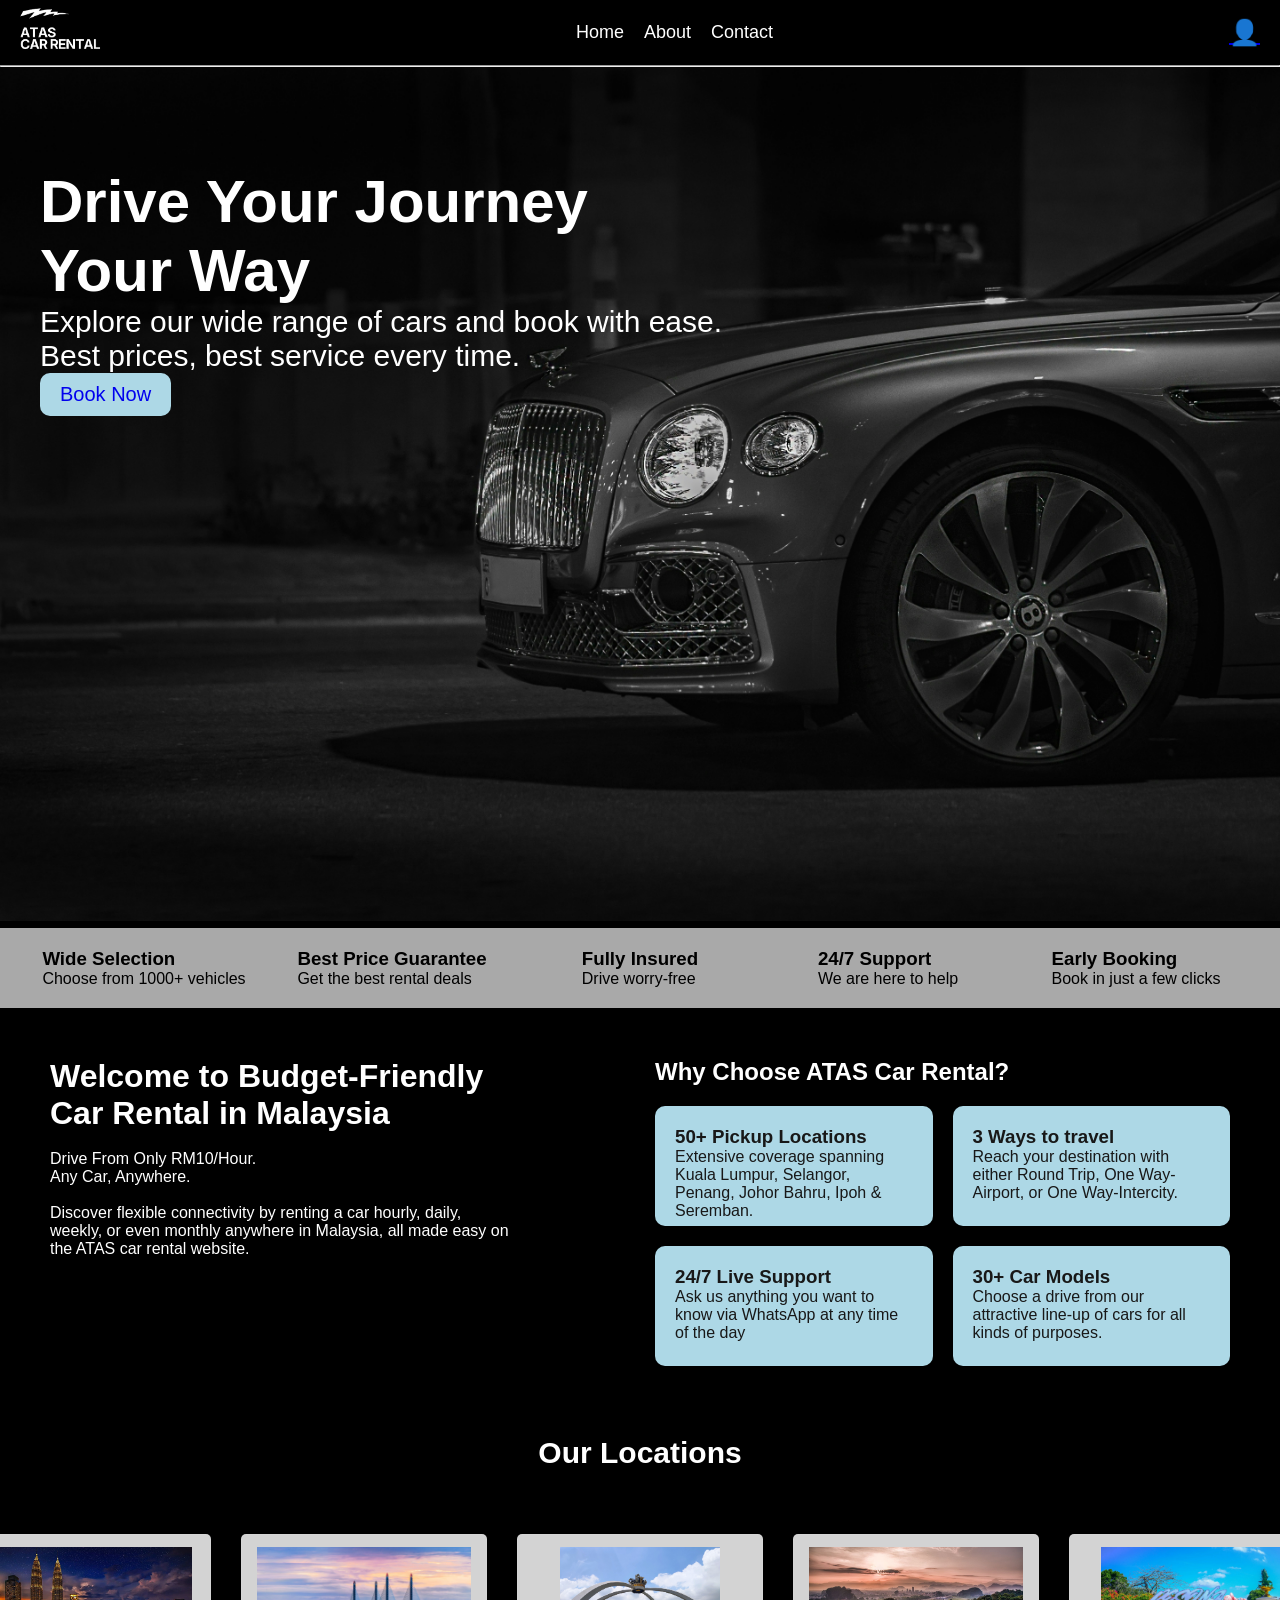
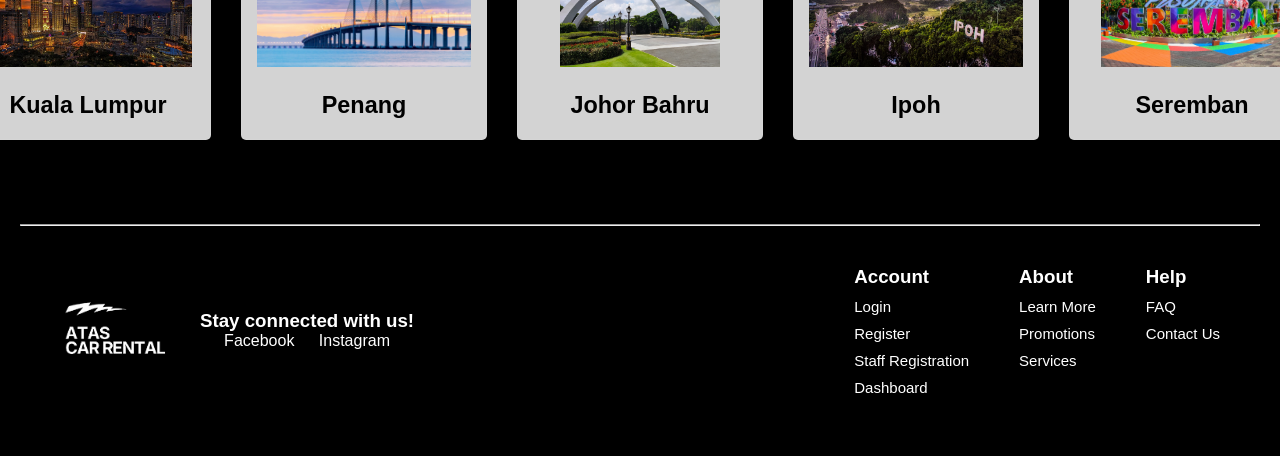
<file: car_rental/index.html>
<!DOCTYPE html>
<html lang="en">
<head>
    <meta charset="UTF-8">
    <meta name="viewport" content="width=device-width, initial-scale=1.0">
    <link href="css/style.css" rel="stylesheet">
    <title>HomePage</title>
</head>
<body>
    <header> 
        <div class="header-container">
            <a href="index.html">
                <img src="images/atas_logo.png" alt="Logo" class="logo">
            </a>
            <nav>
                <ul>
                    <li><a href="index.html">Home</a></li>
                    <li><a href="about.html">About</a></li>
                    <li><a href="submit_form.php">Contact</a></li>
                </ul>
            </nav>
                <a href="login.php" class="login-button">👤</a>
        </div>
        <hr>
    </header>

    


        <div class="top-content">
            <img src="images/car.jpg" alt="Car Image" class="car-image">

            <div class="text-overlay">
                <h1 class="heading1">Drive Your Journey</h1>
                <h1 class="heading2">Your Way</h1>
                <p>Explore our wide range of cars and book with ease.<br> 
                    Best prices, best service every time.</p>
                    
                    
                <a href="vehicle_listing.php" class="book-now-button">Book Now</a>
            </div>
        </div>

        

        <div class="services-container">
            <div class="sections">
                <h3>Wide Selection</h3>
                <p>Choose from 1000+ vehicles</p>
            </div>

            <div class="sections">
                <h3>Best Price Guarantee</h3>
                <p>Get the best rental deals</p>
            </div>

            <div class="sections">
                <h3>Fully Insured</h3>
                <p>Drive worry-free</p>
            </div>

            <div class="sections">
                <h3>24/7 Support</h3>
                <p>We are here to help</p>
            </div>

            <div class="sections">
                <h3>Early Booking</h3>
                <p>Book in just a few clicks</p>
            </div>
        </div>


        <div class="why-choose-us">

            <div class="why-choose-us-content">
                <h1>Welcome to Budget-Friendly <br>Car Rental in Malaysia</h1><br>
                <p>Drive From Only RM10/Hour.<br>
                    Any Car, Anywhere.</p><br>
                <p>Discover flexible connectivity by renting a car hourly, daily, <br>
                    weekly, or even monthly anywhere in Malaysia, all made easy on <br>
                    the ATAS car rental website.</p>
            </div>

            <div class="why-choose-us-content">
                <h2>Why Choose ATAS Car Rental?</h2>

                <div class="why-choose-us-card">

                    <div class="why-choose-us-card-content">
                        <h3>50+ Pickup Locations</h3>
                        <p>Extensive coverage spanning Kuala Lumpur, 
                        Selangor, Penang, Johor Bahru, Ipoh & Seremban. </p>
                    </div>

                    <div class="why-choose-us-card-content">
                        <h3>3 Ways to travel</h3>
                        <p>Reach your destination with either Round Trip, 
                            One Way-Airport, or One Way-Intercity. </p>
                    </div>

                    <div class="why-choose-us-card-content">
                        <h3>24/7 Live Support</h3>
                        <p>Ask us anything you want to know via WhatsApp 
                            at any time of the day</p>
                    </div>

                    <div class="why-choose-us-card-content">
                        <h3>30+ Car Models</h3>
                        <p>Choose a drive from our attractive line-up of 
                            cars for all kinds of purposes.</p>
                    </div>
                    
                </div>
            
            </div>
            
        </div>




        <div class="locations-container">
            <h2>Our Locations</h2>
            <div class="locations-content">
                <div class="location-card">
                    <img src="images/kualalumpur.jpg" alt="Kuala Lumpur">
                    <h3>Kuala Lumpur</h3>
                </div>

                <div class="location-card">
                    <img src="images/penang.jpg" alt="Penang">
                    <h3>Penang</h3>
                </div>

                <div class="location-card">
                    <img src="images/johor.jpg" alt="Johor Bahru">
                    <h3>Johor Bahru</h3>
                </div>

                <div class="location-card">
                    <img src="images/ipoh.jpg" alt="Ipoh">
                    <h3>Ipoh</h3>
                </div>

                <div class="location-card">
                    <img src="images/seremban.jpg.webp" alt="Seremban">
                    <h3>Seremban</h3>
                </div>
            </div>
        </div>

        

    


<footer>
    <hr>
    <div class="footer-section">
        

        <div class="logotext">
            <img src="images/atas_logo.png" alt="Logo" class="logo-footer">

            <div class="footer-logo-text">
                <h3>Stay connected with us!</h3>
                <a href="https://www.facebook.com/">Facebook</a>
                <a href="https://www.instagram.com/">Instagram</a>
            </div>

        </div>

        <div class="footer-section2">

            <div class="footer-content">
                <h3>Account</h3>
                <a href="login.php">Login</a>
                <a href="register.php">Register</a>
                <a href="register_staff.php">Staff Registration</a>
                <a href="dashboard.php">Dashboard</a>
            </div>

            <div class="footer-content">
                <h3>About</h3>
                <a href="about.html">Learn More</a>
                <a href="promotions.html">Promotions</a>
                <a href="services.html">Services</a>
            </div>

            <div class="footer-content">
                <h3>Help</h3>
                <a href="faq.html">FAQ</a>
                <a href="contact.html">Contact Us</a>
            </div>
        </div>
        
    </div>
</footer>

</body>
</html>
</file>
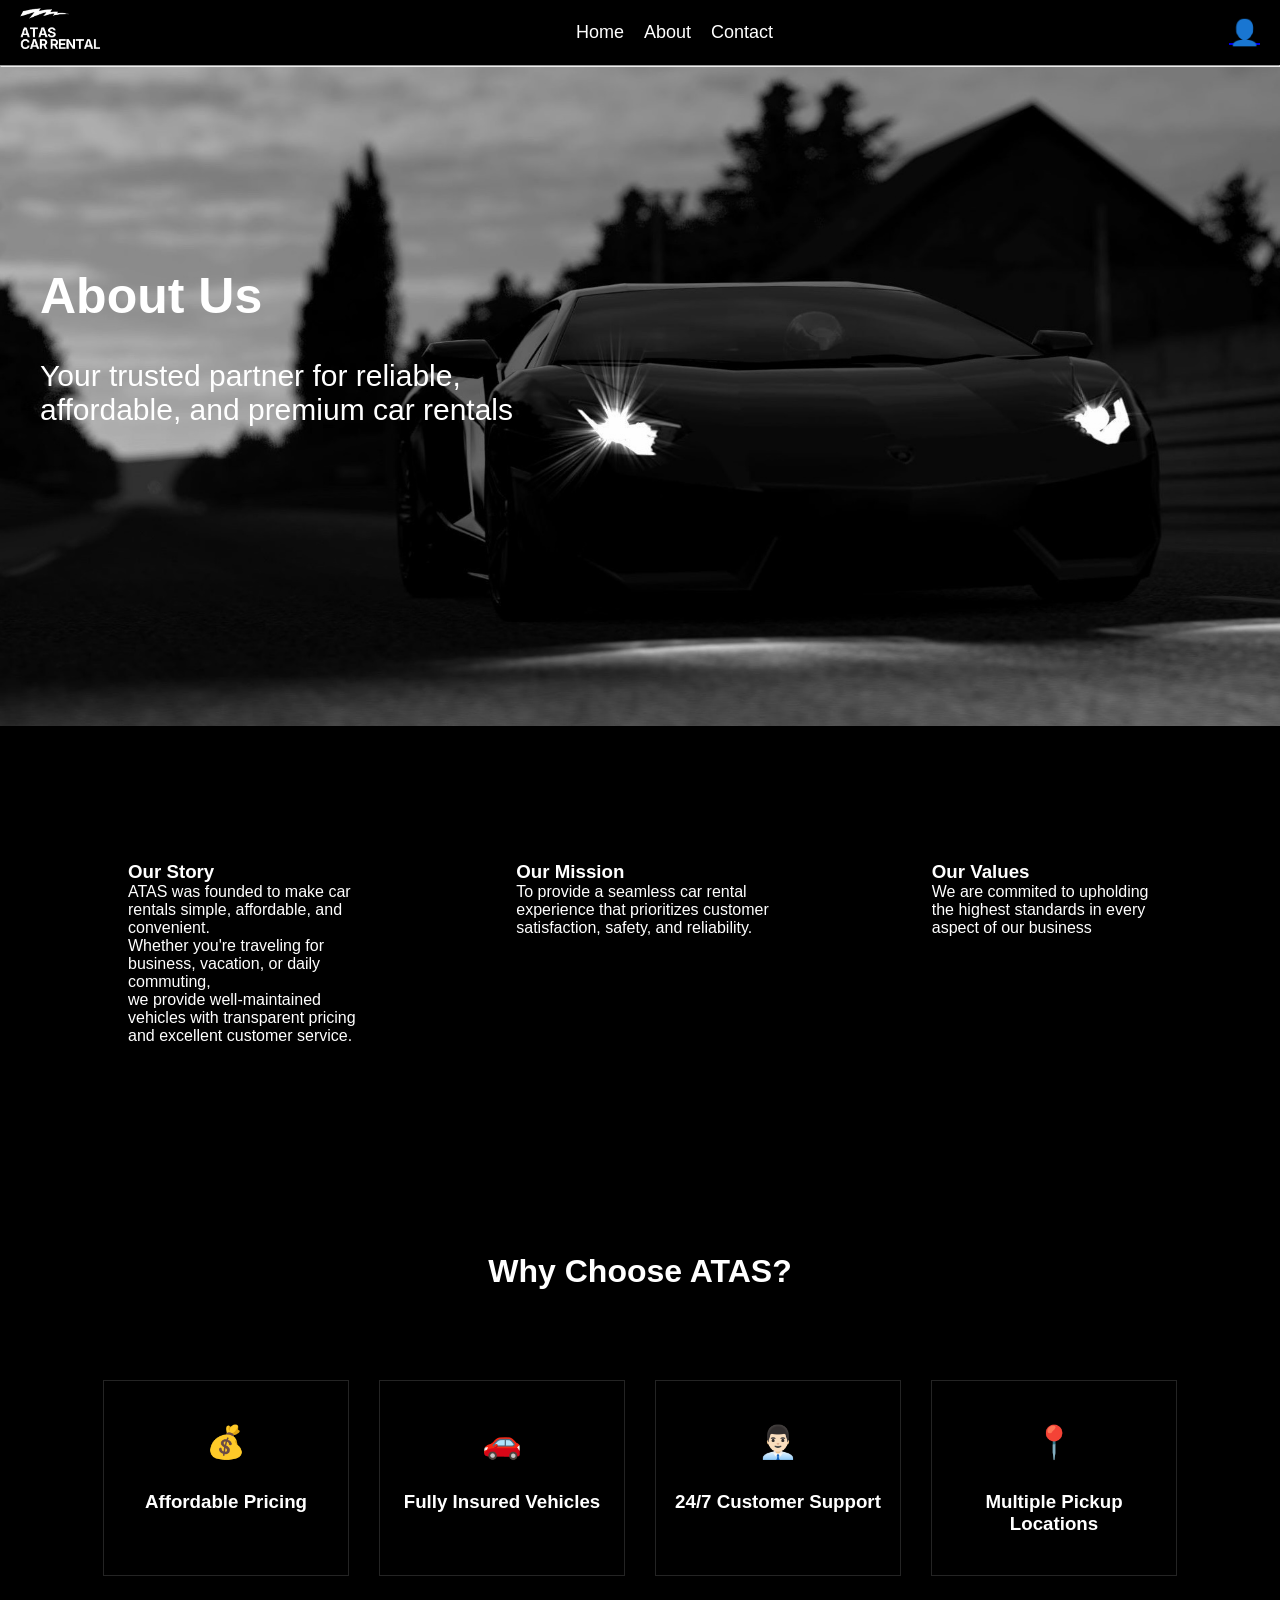
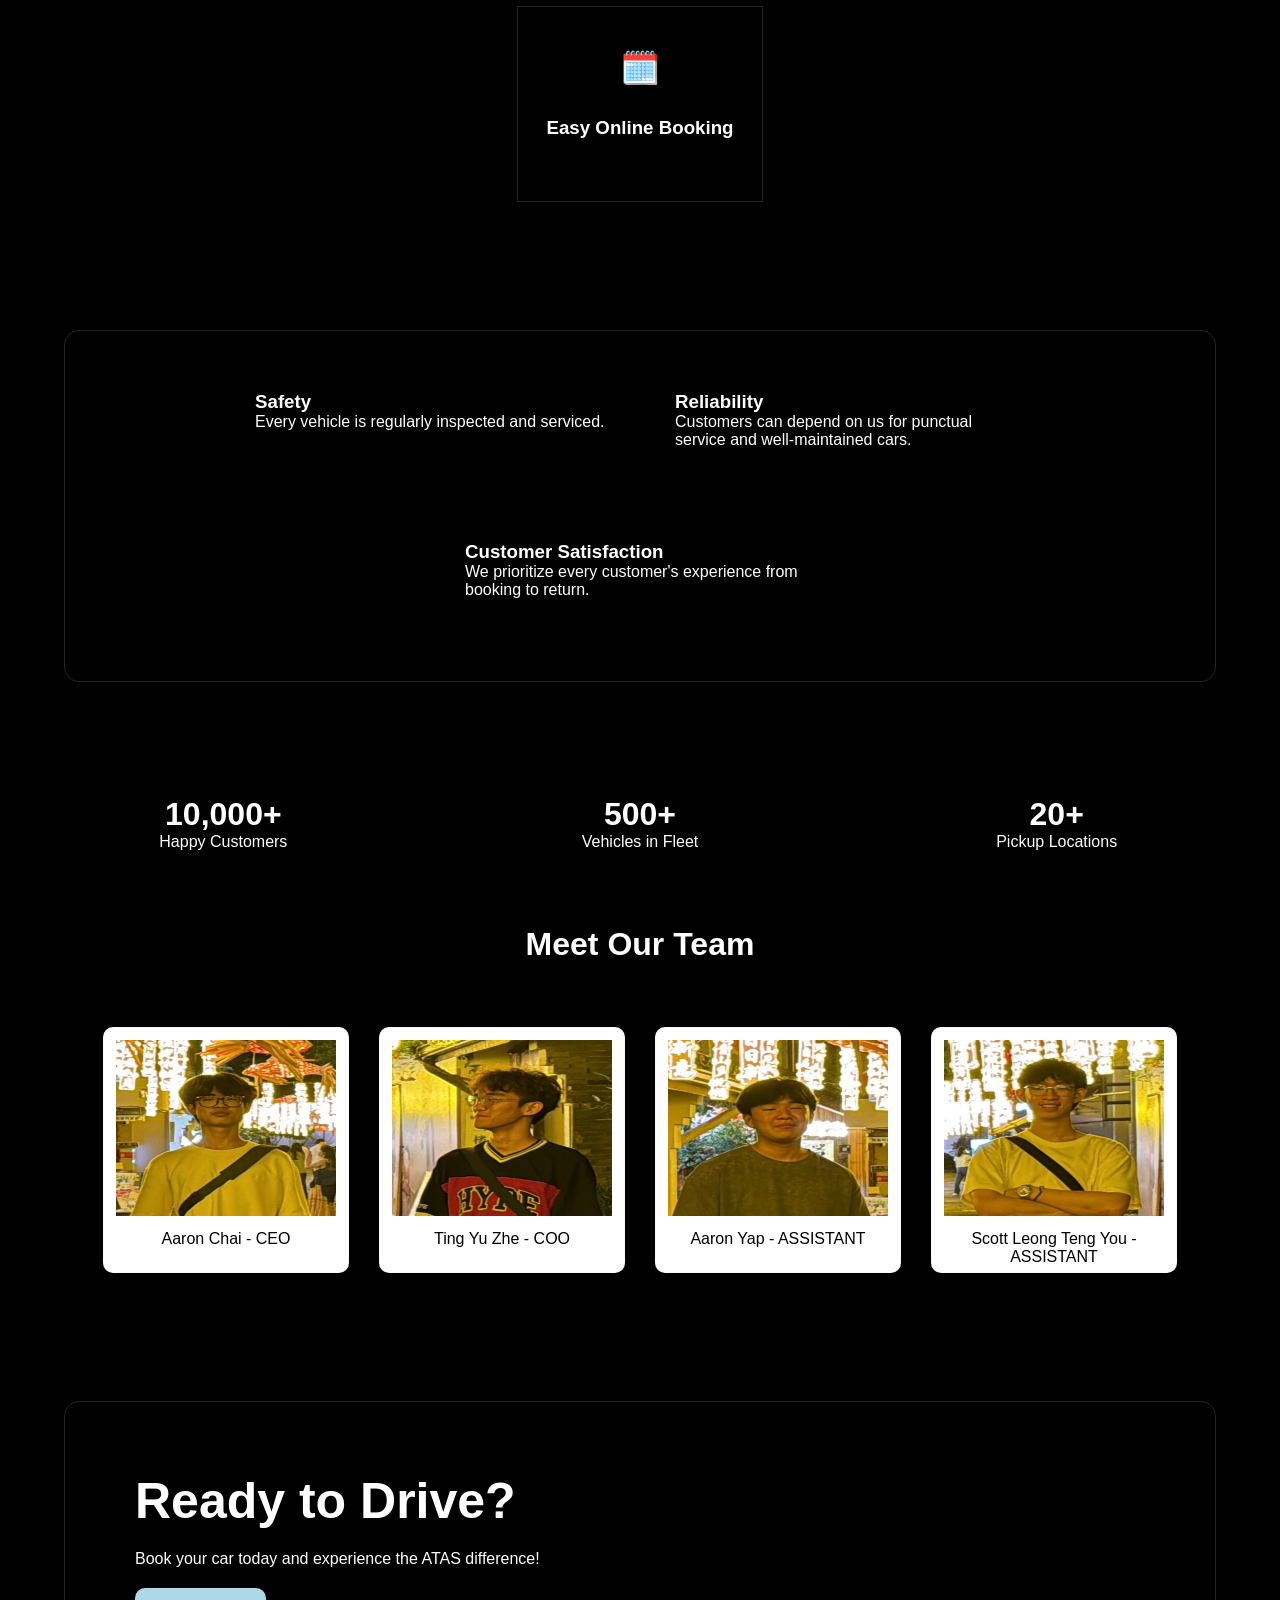
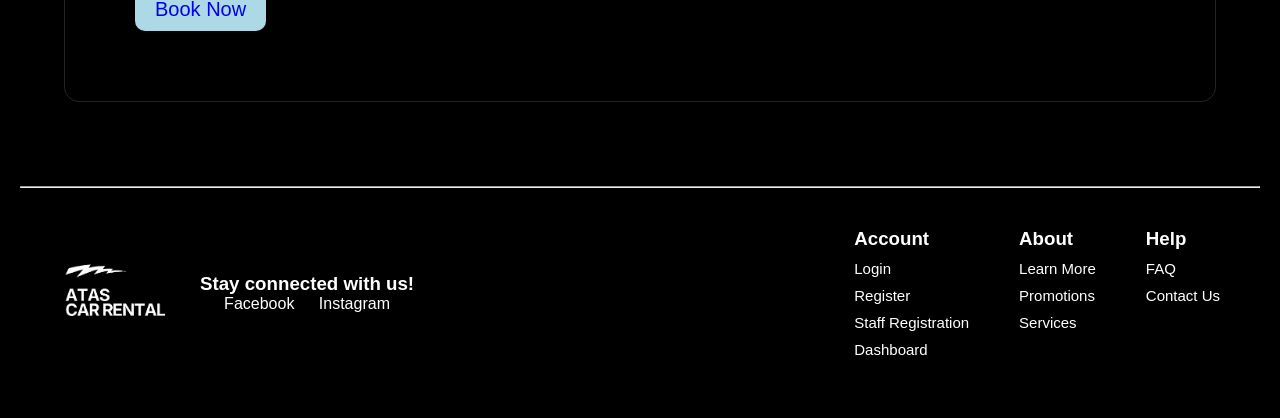
<file: car_rental/about.html>
<!DOCTYPE html>
<html lang="en">
<head>
    <meta charset="UTF-8">
    <meta name="viewport" content="width=device-width, initial-scale=1.0">
    <link href="css/about_style.css" rel="stylesheet">
    <title>AboutPage</title>
</head>
<body>

     <header> 
        <div class="header-container">
            <a href="index.html">
                <img src="images/atas_logo.png" alt="Logo" class="logo">
            </a>
            <nav>
                <ul>
                    <li><a href="index.html">Home</a></li>
                    <li><a href="about.html">About</a></li>
                    <li><a href="submit_form.php">Contact</a></li>
                </ul>
            </nav>
                <a href="login.php" class="login-button">👤</a>
        </div>
        <hr>
    </header>


        <div class="about-us">            
            <img src="images/car-pic-aboutus.jpg" alt="Car Image" class="car-image">

            <div class="about-us-content">
            <h1>About Us</h1><br>
            <p>Your trusted partner for reliable,<br>
                 affordable, and premium car rentals</p>
            </div>
        </div>



        
        <div class="about-us-cardlist">
            <div class="about-us-card">
                <h3>Our Story</h3>
                <p>ATAS was founded to make car rentals simple, affordable, and convenient.<br> 
                    Whether you're traveling for business, vacation, or daily commuting, <br>
                    we provide well-maintained vehicles with transparent pricing and excellent customer service.</p>
            </div>

            <div class="about-us-card">
                <h3>Our Mission</h3>
                <p>To provide a seamless car rental experience that prioritizes customer satisfaction, safety, and reliability.</p>
            </div>

            <div class="about-us-card">
                <h3>Our Values</h3>
                <p>We are commited to upholding the highest standards in every aspect of our business</p>
            </div>
        </div>


        <div class="choose">
            <h1>Why Choose ATAS?</h1>
        <div class="choose-card-list">
            <div class="choose-card">
                <h1 style="padding: 30px;">💰</h1>
                <h3>Affordable Pricing</h3>
            </div>
            <div class="choose-card">
                <h1 style="padding: 30px;">🚗</h1>
                <h3>Fully Insured Vehicles</h3>
            </div>
            <div class="choose-card">
                <h1 style="padding: 30px;">👨🏻‍💼</h1>
                <h3>24/7 Customer Support</h3>
            </div>
            <div class="choose-card">
                <h1 style="padding: 30px;">📍</h1>
                <h3>Multiple Pickup Locations</h3>
            </div>
            <div class="choose-card">
                <h1 style="padding: 30px;">🗓️</h1>
                <h3>Easy Online Booking</h3>
            </div>
        </div>
        </div>

        <div class="values-content">
            <div class="values-content-box">
                <div class="values-content-box-Word">
                    <h3>Safety</h3>
                    <p>Every vehicle is regularly inspected and serviced.</p>
                </div>
            </div>
            <div class="values-content-box">
                <div class="values-content-box-Word">
                    <h3>Reliability</h3>
                    <p>Customers can depend on us for punctual service and well-maintained cars.</p>  
                </div>

            </div>
            <div class="values-content-box">
                <div class="values-content-box-Word">
                    <h3>Customer Satisfaction</h3>
                    <p>We prioritize every customer's experience from booking to return.</p>
                </div>
                
            </div>
        </div>

        <div class="statistics">
            <div class="statistics-box">
                <h1>10,000+</h1>
                <p>Happy Customers</p>
            </div>
            <div class="statistics-box">
                <h1>500+</h1>
                <p>Vehicles in Fleet</p>
            </div>
            <div class="statistics-box">
                <h1>20+</h1>
                <p>Pickup Locations</p>
            </div>
        </div>



        <div class="our-team">
            <h1>Meet Our Team</h1>
            <div class="team-list">
                <div class="team-member">
                    <img src="images/aaronc.jpg" alt="Team Member 1">
                    <p>Aaron Chai - CEO</p>
                </div>
                <div class="team-member">
                    <img src="images/travis.jpg" alt="Team Member 2">
                    <p>Ting Yu Zhe - COO</p>
                </div>
                <div class="team-member">
                    <img src="images/aarony.jpg" alt="Team Member 3">
                    <p>Aaron Yap - ASSISTANT</p>
                </div>
                <div class="team-member">
                    <img src="images/scott.jpg" alt="Team Member 4">
                    <p>Scott Leong Teng You - ASSISTANT</p>
                </div>
            </div>
        </div>

        <div class="call-to-action">
            <h1>Ready to Drive?</h1>
            <p>Book your car today and experience the ATAS difference!</p>
            <a href="vehicle_listing.php" class="cta-button">Book Now</a>
        </div>

    </div>

        

   <footer>
    <hr>
    <div class="footer-section">
        

        <div class="logotext">
            <img src="images/atas_logo.png" alt="Logo" class="logo-footer">

            <div class="footer-logo-text">
                <h3>Stay connected with us!</h3>
                <a href="https://www.facebook.com/">Facebook</a>
                <a href="https://www.instagram.com/">Instagram</a>
            </div>

        </div>

        <div class="footer-section2">

            <div class="footer-content">
                <h3>Account</h3>
                <a href="login.php">Login</a>
                <a href="register.php">Register</a>
                <a href="register_staff.php">Staff Registration</a>
                <a href="dashboard.php">Dashboard</a>
            </div>

            <div class="footer-content">
                <h3>About</h3>
                <a href="about.html">Learn More</a>
                <a href="promotions.html">Promotions</a>
                <a href="services.html">Services</a>
            </div>

            <div class="footer-content">
                <h3>Help</h3>
                <a href="faq.html">FAQ</a>
                <a href="contact.html">Contact Us</a>
            </div>
        </div>
        
    </div>
</footer>

</body>
</html>
</file>
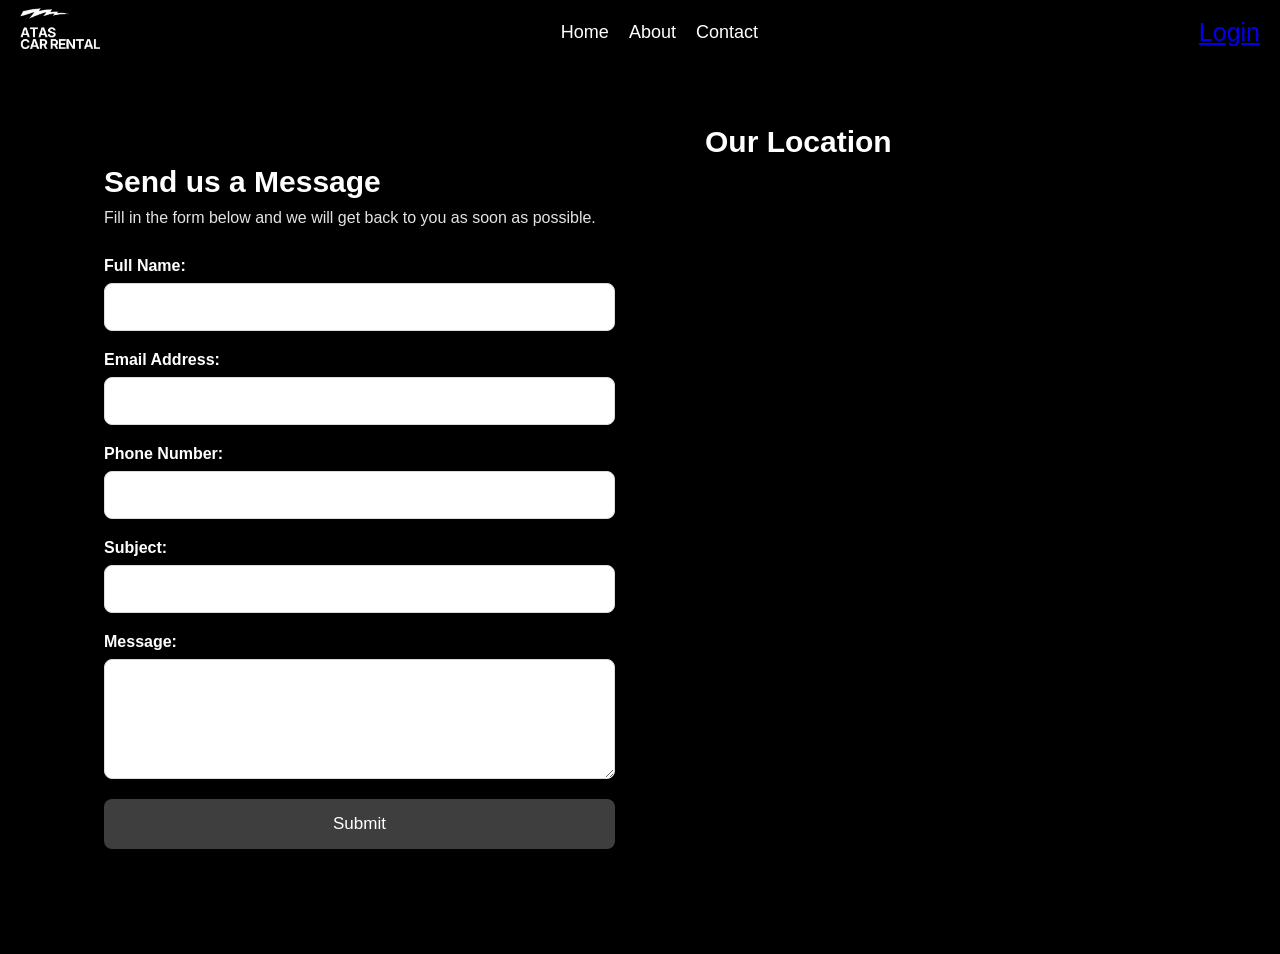
<file: car_rental/contact.html>
<!DOCTYPE html>
<html lang="en">
<head>
    <meta charset="UTF-8">
    <meta name="viewport" content="width=device-width, initial-scale=1.0">
    <link href="css/style.css" rel="stylesheet">
    <title>ContactPage</title>
</head>
<body>

    <header> 
        <div class="header-container">
            <a href="index.html">
                <img src="images/atas_logo.png" alt="Logo" class="logo">
            </a>
            <nav>
                <ul>
                    <li><a href="index.html">Home</a></li>
                    <li><a href="about.html">About</a></li>
                    <li><a href="contact.html">Contact</a></li>
                </ul>
            </nav>
                <a href="login.html" class="login-button">Login</a>
        </div>
    </header>



<div class="contact-us-container">

    <div class="contact-us-form">
        <h2>Send us a Message</h2>
        <p>Fill in the form below and we will get back to you as soon as possible.</p>
        <form action="submit_form.php" method="post">
            <label for="name">Full Name:</label>
            <input type="text" id="name" name="name" required>

            <label for="email">Email Address:</label>
            <input type="email" id="email" name="email" required>

            <label for="phone">Phone Number:</label>
            <input type="tel" id="phone" name="phone">

            <label for="subject">Subject:</label>
            <input type="text" id="subject" name="subject" required>

            <label for="message">Message:</label>
            <textarea id="message" name="message" rows="5" required></textarea>

            <button type="submit">Submit</button>
        </form>
    </div>

    <div class="map-container">
        <h2>Our Location</h2>
        <iframe src="https://www.google.com/maps/embed?pb=!1m23!1m12!1m3!1d15936.462667335503!2d101.62716555!3d3.0637357499999998!2m3!1f0!2f0!3f0!3m2!1i1024!2i768!4f13.1!4m8!3e6!4m0!4m5!1s0x31cc4c5f9450eaf9%3A0xe4c38bd5f7d440b1!2sTaylor&#39;s%20University%20Lakeside%20Campus%2C%201%2C%20Jln%20Taylors%2C%2047500%20Subang%20Jaya%2C%20Selangor!3m2!1d3.0646492999999997!2d101.6164465!5e0!3m2!1sen!2smy!4v1783993473921!5m2!1sen!2smy" width="600" height="450" style="border:0;" allowfullscreen="" loading="lazy"></iframe>
    </div>
</div>

</body>
</html>
</file>
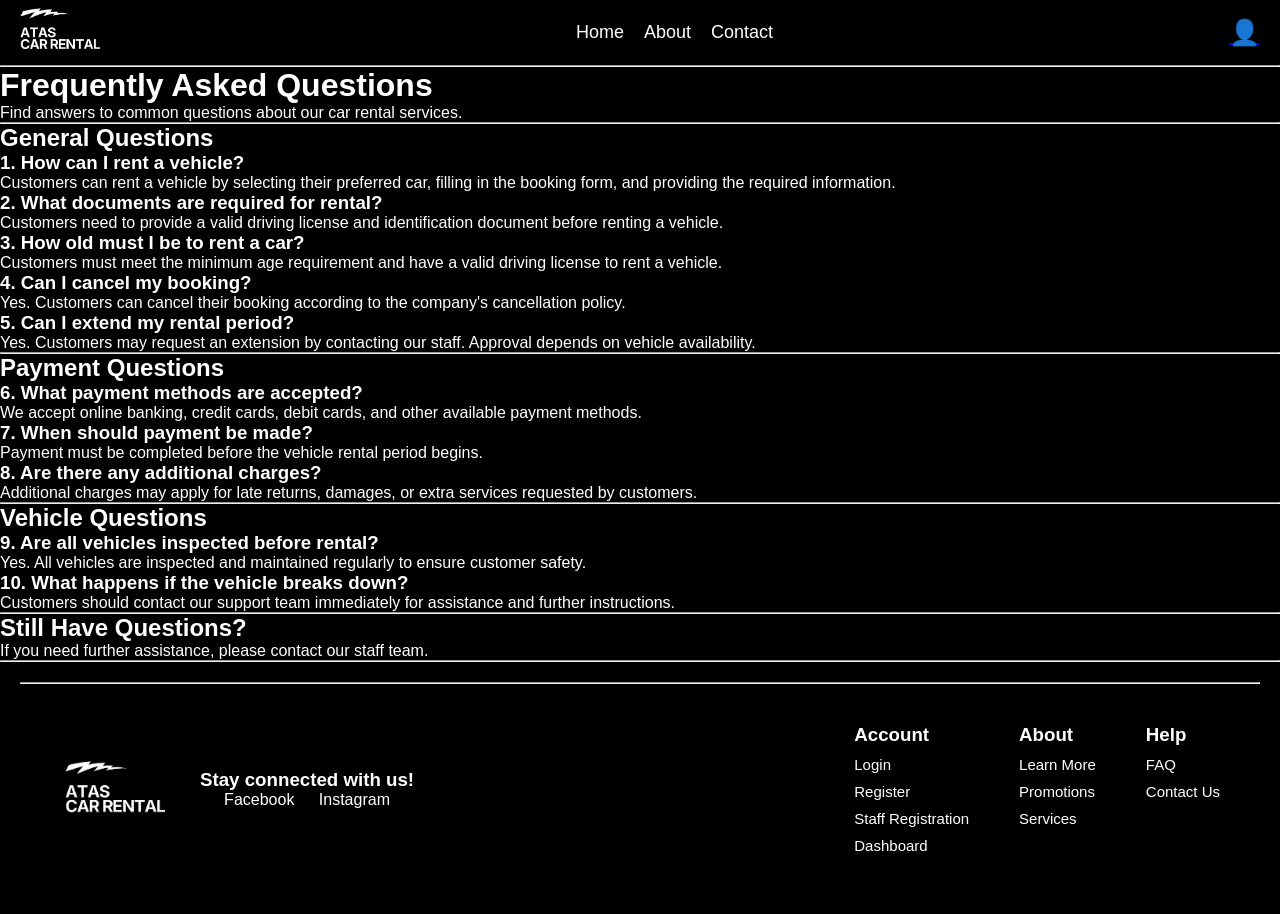
<file: car_rental/faq.html>
<!DOCTYPE html>
<html lang="en">

<head>
    <meta charset="UTF-8">
    <meta name="viewport" content="width=device-width, initial-scale=1.0">
    <title>FAQ | Car Rental System</title>
    <link rel="stylesheet" href="css/style.css">
</head>

<body>

    <header> 
        <div class="header-container">
            <a href="index.html">
                <img src="images/atas_logo.png" alt="Logo" class="logo">
            </a>
            <nav>
                <ul>
                    <li><a href="index.html">Home</a></li>
                    <li><a href="about.html">About</a></li>
                    <li><a href="submit_form.php">Contact</a></li>
                </ul>
            </nav>
                <a href="login.php" class="login-button">👤</a>
        </div>
        <hr>
    </header>



    <h1>Frequently Asked Questions</h1>

    <p>
        Find answers to common questions about our car rental services.
    </p>

    <hr>



    <h2>General Questions</h2>


    <h3>1. How can I rent a vehicle?</h3>

    <p>
        Customers can rent a vehicle by selecting their preferred car,
        filling in the booking form, and providing the required information.
    </p>


    <h3>2. What documents are required for rental?</h3>

    <p>
        Customers need to provide a valid driving license and identification
        document before renting a vehicle.
    </p>


    <h3>3. How old must I be to rent a car?</h3>

    <p>
        Customers must meet the minimum age requirement and have a valid
        driving license to rent a vehicle.
    </p>


    <h3>4. Can I cancel my booking?</h3>

    <p>
        Yes. Customers can cancel their booking according to the company's
        cancellation policy.
    </p>


    <h3>5. Can I extend my rental period?</h3>

    <p>
        Yes. Customers may request an extension by contacting our staff.
        Approval depends on vehicle availability.
    </p>


    <hr>



    <h2>Payment Questions</h2>


    <h3>6. What payment methods are accepted?</h3>

    <p>
        We accept online banking, credit cards, debit cards, and other
        available payment methods.
    </p>


    <h3>7. When should payment be made?</h3>

    <p>
        Payment must be completed before the vehicle rental period begins.
    </p>


    <h3>8. Are there any additional charges?</h3>

    <p>
        Additional charges may apply for late returns, damages, or extra
        services requested by customers.
    </p>


    <hr>



    <h2>Vehicle Questions</h2>


    <h3>9. Are all vehicles inspected before rental?</h3>

    <p>
        Yes. All vehicles are inspected and maintained regularly to ensure
        customer safety.
    </p>


    <h3>10. What happens if the vehicle breaks down?</h3>

    <p>
        Customers should contact our support team immediately for assistance
        and further instructions.
    </p>


    <hr>



    <h2>Still Have Questions?</h2>

    <p>
        If you need further assistance, please contact our staff team.
    </p>


    <hr>




    <footer>
    <hr>
    <div class="footer-section">
        

        <div class="logotext">
            <img src="images/atas_logo.png" alt="Logo" class="logo-footer">

            <div class="footer-logo-text">
                <h3>Stay connected with us!</h3>
                <a href="https://www.facebook.com/">Facebook</a>
                <a href="https://www.instagram.com/">Instagram</a>
            </div>

        </div>

        <div class="footer-section2">

            <div class="footer-content">
                <h3>Account</h3>
                <a href="login.php">Login</a>
                <a href="register.php">Register</a>
                <a href="register_staff.php">Staff Registration</a>
                <a href="dashboard.php">Dashboard</a>
            </div>

            <div class="footer-content">
                <h3>About</h3>
                <a href="about.html">Learn More</a>
                <a href="promotions.html">Promotions</a>
                <a href="services.html">Services</a>
            </div>

            <div class="footer-content">
                <h3>Help</h3>
                <a href="faq.html">FAQ</a>
                <a href="contact.html">Contact Us</a>
            </div>
        </div>
        
    </div>
</footer>


</body>

</html>
</file>
<file: car_rental/css/style.css>
*{
    margin:0;
    max-width: 100%;
}


body{
    font-family: Arial, sans-serif;
    background-color: #000000;
    color:white;
    display: flex;
    flex-direction: column; 
    min-height: 100vh;  
}


/*footer section*/
footer{
    background-color: black;
    color: white;
    text-align: center;
    padding: 20px;
    margin-top: auto; 
}

.logo-footer{
    width: 150px;
}

.footer-section{
    display: flex;
    justify-content: space-between;
    align-items: center;
    padding: 20px;
}

.footer-section2{
    display: flex;
    justify-content: space-between;
    align-items: stretch;
    gap:50px;
    padding: 20px;
}


.footer-content{
    display: flex;
    flex-direction: column;
    gap: 10px;
    text-align: left;
}

.logotext{
    display: flex;
    align-items: center;
    gap: 10px;
}

.footer-logo-text a{
    text-decoration: none;
    color: white;
    padding: 10px;
    gap:20px;
}

.footer-content a{
    text-decoration: none;
    color: white;
    font-size: 15px;}


/*header section*/

header{
    top: 0;
    
}

.logo{
    width: 120px;
}

.login-button{
    font-size: 25px;
    padding-right: 20px;
}

.header-container{
    display: flex;
    background-color: black;
    justify-content: space-between;
    align-items: center;
}

.header-container ul{
    list-style-type: none;
    margin: 0;
    gap: 20px;
    padding: 20px;
    display: flex;
}

.header-container ul li a{
    text-decoration: none;
    color: white;
    font-size: 18px;
}


/* homepage-body-top-section */

.top-content {
    position: relative;
    text-align: left;
    color: white;
    font-size: 30px;
}

.top-content img {
    max-width: 100%;
    height: auto; 
}

.text-overlay {
    position: absolute;
    top: 100px;       
    left: 40px;         
    color: white;    
    
}

.book-now-button {
    text-decoration: none;
    position: absolute;
    font-size: 20px;
    background-color:lightblue ;
    border-radius: 10px;
    padding: 10px 20px;
}


.services-container{
    display: grid;
    grid-template-columns: repeat(5, 1fr);
    padding: 20px;
    place-items: center;
    color: black;
    background-color: darkgray;
}

.why-choose-us{
    display: grid;
    grid-template-columns: repeat(2, 1fr);
    padding: 50px;
    gap:30px;
}

.why-choose-us-card{
    display: grid;
    padding-top: 20px;
    grid-template-columns: repeat(2, 1fr);
    gap: 20px;
    text-align: left;
}

.why-choose-us-card-content{
    color:#181818 ;
    background-color: lightblue;
    padding: 20px;
    height: 80px;
    border-radius: 10px;
}

/* homepage-locations-section */

.locations-container{
    text-align: center;
    padding-top: 20px;
    font-size: 20px;
}

.locations-content{
    display: grid;
    grid-template-columns: repeat(5, 1fr);
    justify-content: center;
    flex-wrap: wrap;
    gap: 30px;
    padding: 4rem;
}

.location-card{
    width: 220px;
    border: 1px solid #dddddd29;
    height: 180px;
    border-radius: 5px;
    font-size: 20px;
    text-align: center;
    color:black;
    padding: 12px;
    background-color: lightgrey;
}

.location-card img{
    width: 220px;
    height: 120px;
    object-fit: contain;
    margin-bottom: 20px;
}


.contact-hero{
    text-align: center;
    padding: 70px 20px 40px;
}

.contact-hero h1{
    font-size: 42px;
    margin-bottom: 15px;
}

.contact-hero p{
    max-width: 650px;
    margin: auto;
    color: #242424;
    line-height: 1.6;
}

.contact-us-container{
    width: 90%;
    max-width: 1300px;
    margin: 60px auto;
    display: flex;
    justify-content: space-between;
    gap: 50px;
    align-items: stretch;
}

.contact-us-form{
    flex: 1;
    background: #000000;
    padding: 40px;
    border-radius: 15px;
    box-shadow: 0 5px 20px rgba(0,0,0,0.08);
}

.contact-us-form h2{
    font-size: 30px;
    margin-bottom: 10px;
}

.contact-us-form p{
    color: #e3e3e3;
    margin-bottom: 30px;
}

.contact-us-form form{
    display: flex;
    flex-direction: column;
}

.contact-us-form label{
    margin-bottom: 8px;
    font-weight: 600;
}

.contact-us-form input,
.contact-us-form textarea{
    width: 100%;
    padding: 14px;
    margin-bottom: 20px;
    border: 1px solid #dcdcdc;
    border-radius: 8px;
    font-size: 16px;
    transition: 0.3s;
    box-sizing: border-box;
}

.contact-us-form input:focus,
.contact-us-form textarea:focus{
    outline: none;
    border-color: black;
}

.contact-us-form textarea{
    resize: vertical;
}

.contact-us-form button{
    background: rgb(62, 62, 62);
    color: white;
    border: none;
    padding: 15px;
    font-size: 17px;
    border-radius: 8px;
    cursor: pointer;
    transition: 0.3s;
}

.contact-us-form button:hover{
    background: #333;
}


.map-container{
    flex: 1;
    display: flex;
    flex-direction: column;
}

.map-container h2{
    margin-bottom: 20px;
    font-size: 30px;
}

.map-container iframe{
    width: 100%;
    height: 100%;
    min-height: 520px;
    border-radius: 15px;
}


.contact-us-cardlist{
    width: 90%;
    max-width: 1300px;
    margin: 70px auto;
    display: grid;
    grid-template-columns: repeat(2,1fr);
    gap: 30px;
}

.contact-us-card{
    display: flex;
    align-items: center;
    gap: 20px;
    padding: 25px;
    background: rgb(21, 21, 21);
    border-radius: 15px;
    box-shadow: 0 5px 20px rgba(0,0,0,0.08);
}


.contact-us-card img{
    width: 60px;
    height: 60px;
}

.contact-us-card-word h3{
    margin-bottom: 8px;
    font-size: 22px;
}

.contact-us-card-word p{
    color: #dbdbdb;
    line-height: 1.6;
}
</file>
<file: car_rental/css/about_style.css>
*{
    margin:0;
    max-width: 100%;
}


body{
    font-family: Arial, sans-serif;
    background-color: #000000;
    color:white;
    display: flex;
    flex-direction: column; 
    min-height: 100vh;  
}


/*footer section*/
footer{
    background-color: black;
    color: white;
    text-align: center;
    padding: 20px;
    margin-top: auto; 
}

.logo-footer{
    width: 150px;
}

.footer-section{
    display: flex;
    justify-content: space-between;
    align-items: center;
    padding: 20px;
}

.footer-section2{
    display: flex;
    justify-content: space-between;
    align-items: stretch;
    gap:50px;
    padding: 20px;
}


.footer-content{
    display: flex;
    flex-direction: column;
    gap: 10px;
    text-align: left;
}

.logotext{
    display: flex;
    align-items: center;
    gap: 10px;
}

.footer-logo-text a{
    text-decoration: none;
    color: white;
    padding: 10px;
    gap:20px;
}

.footer-content a{
    text-decoration: none;
    color: white;
    font-size: 15px;}


/*header section*/

header{
    top: 0;
    
}

.logo{
    width: 120px;
}

.login-button{
    font-size: 25px;
    padding-right: 20px;
}


.header-container{
    display: flex;
    background-color: black;
    justify-content: space-between;
    align-items: center;
}

.header-container ul{
    list-style-type: none;
    margin: 0;
    gap: 20px;
    padding: 20px;
    display: flex;
}

.header-container ul li a{
    text-decoration: none;
    color: white;
    font-size: 18px;
}


/* AboutPage-body-top-section */


.about-us h1{
    position: relative;
    font-size: 50px;
}

.car-image{
    max-width: 100%;
    height: auto;
}

.about-us-content{
    position: absolute;
    top: 200px;       
    left: 40px;         
    color: white;   
}

.about-us{
    position: relative;
    text-align: left;
    color: white;
    font-size: 30px;
}

.about-us-card{
    text-align: left;
    height: 200px;
    padding: 4rem;
    
}

.about-us-card img{
    width: 70px;
    height: 70px;
    object-fit: contain;
    margin-bottom: 20px;
}

.about-us-cardlist{
    display:flex;
    justify-content: center;
    gap: 20px;
    padding: 4rem;
}


/* AboutPage-Why Choose ATAS? */

.choose{
    padding: 4rem;
    display: flex;
    flex-direction: column;
    gap: 90px;
    text-align: center;
}

.choose-card-list{
    display:flex;
    justify-content: center;
    flex-wrap: wrap;
    gap: 30px;
}

.choose-card{
    width: 220px;
    border: 1px solid #dddddd29;
    height: 170px;
    padding: 12px;
}

.choose-card img{
    width: 70px;
    height: 70px;
    object-fit: contain;
    margin-bottom: 20px;
}


.values-content{
    display: flex;
    flex-wrap: wrap;
    justify-content: center;
    gap: 30px;
    padding: 40px;
    margin: 4rem;
    border: 1px solid #dddddd29;
    border-radius: 15px;
}

.values-content-box {
    width: 350px;
    min-height: 80px;
    display: flex;
    align-items: flex-start;
    gap: 20px;
    padding: 20px;
    border-radius: 12px;

}

.values-content-box img{
    width: 70px;
    height: 70px;
    object-fit: contain;
    margin-bottom: 20px;
}


.statistics{
    display: flex;
    justify-content: center;
    gap: 30px;
    padding: 30px;
    border-radius: 15px;
}

.statistics-box{
    width: 350px;
    min-height: 80px;
    text-align: center;
    gap: 20px;
    padding: 20px;
    border-radius: 12px;
}



/* AboutPage-Meet Our Team */

.our-team{
    display: flex;
    flex-direction: column;
    text-align: center;
}

.team-list{
    display:flex;
    justify-content: center;
    flex-wrap: wrap;
    gap: 30px;
    padding: 4rem;
}

.team-member img{
    width: 100%;
    height: 80%;
    margin-bottom: 10px;
}

.team-member{
    border-radius: 10px;
    width: 220px;
    color:black;
    background-color: white;
    border: 1px solid #dddddd29;
    height: 220px;
    padding: 12px;
}



/* AboutPage-Ready to drive */
.call-to-action{
    border: 1px solid #dddddd29;
    display: flex;
    align-items: left;
    flex-direction: column;
    gap: 20px;
    padding: 70px;
    margin: 4rem;
    border-radius: 15px;
}

.call-to-action h1{
    font-size: 50px;
}

.cta-button{
    text-decoration: none;
    font-size: 20px;
    background-color:lightblue ;
    border-radius: 10px;
    padding: 10px 20px;
    width: fit-content;
}
</file>
